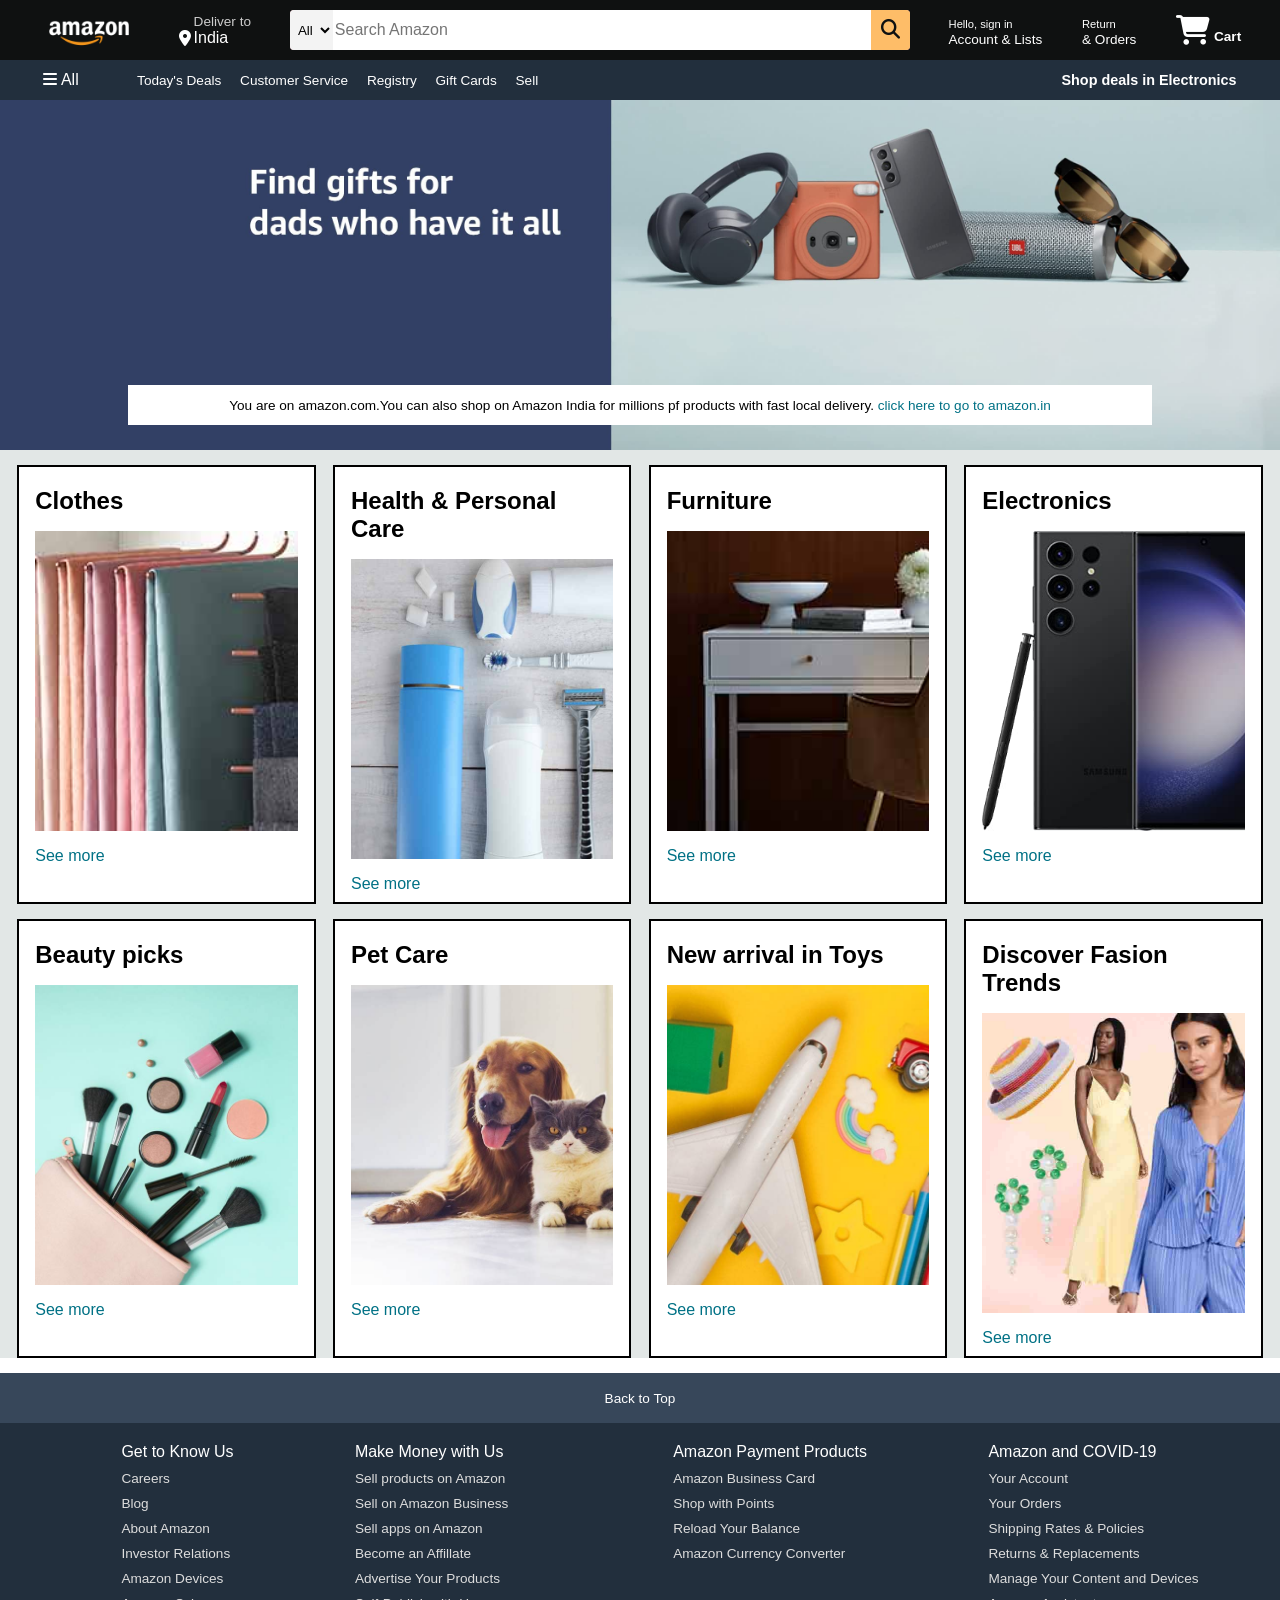
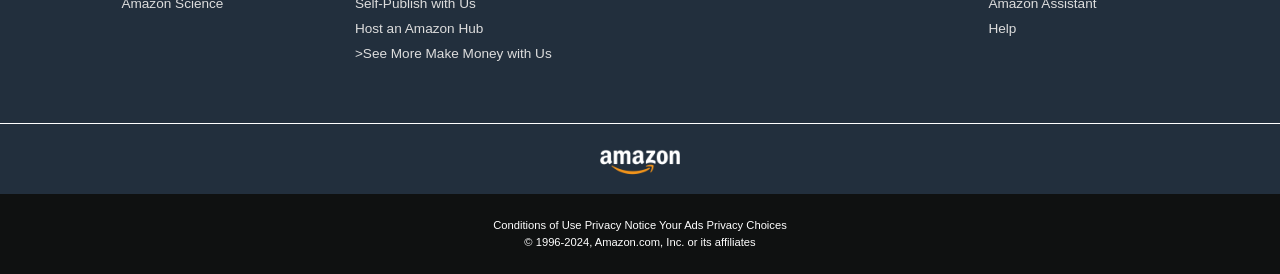
<file: index.html>
<!DOCTYPE html>
<html lang="en">
<head>
    <meta charset="UTF-8">
    <meta name="viewport" content="width=device-width, initial-scale=1.0">
    <title>Amazon</title>
    <link rel="stylesheet" href="https://cdnjs.cloudflare.com/ajax/libs/font-awesome/6.5.2/css/all.min.css" integrity="sha512-SnH5WK+bZxgPHs44uWIX+LLJAJ9/2PkPKZ5QiAj6Ta86w+fsb2TkcmfRyVX3pBnMFcV7oQPJkl9QevSCWr3W6A==" crossorigin="anonymous" referrerpolicy="no-referrer" />
    <link rel="stylesheet" href="style.css">
</head>
<body>
<header>
    <div class="navbar">
        <div class="nav-logo border">
            <div class="logo"></div>
        </div>
        
        <div class="nav-address border">
            <p class="add-first">Deliver to</p>
            <div class="add-icon">
                <i class="fa-solid fa-location-dot"></i>
                <p class="add-second">India</p>
            </div>
        </div>

        <div class="nav-search">
            <select class="search-select">
                <option>All</option>
            </select>
            <input placeholder="Search Amazon" class="search-input">
                <div class="search-icon">
                    <i class="fa-solid fa-magnifying-glass"></i>
                </div>
        </div>
        <div class="nav-singin border">
            <p><span>Hello, sign in</span></p>
            <p class="nav-second">Account & Lists</p>
        </div>
        <div class="nav-return border">
            <p><span>Return</span></p>
            <p class="nav-second">& Orders</p>
        </div>
        <div class="nav-cart  border">
            <i class="fa-solid fa-cart-shopping"></i>
            Cart
        </div>
    </div>

    <div class="panel">
        <div class="panel-all">
            <i class="fa-solid fa-bars"></i>
            All
        </div>
        <div class="panel-ops">
            <p>Today's Deals</p>
            <p>Customer Service</p>
            <p>Registry</p>
            <p>Gift Cards</p>
            <p>Sell</p>
        </div>
        <div class="panel-deals">
            Shop deals in Electronics
        </div>
    </div>
</header>

<div class="hero-section">
    <div class="hero-msg">
        <p>You are on amazon.com.You can also shop on Amazon India for millions pf products with fast local delivery. <a>click here to go to amazon.in</a></p>
    </div>
</div>

<div class="shop-section">
    <div class="box">
        <div class="box-content">
            <h2>Clothes</h2>
            <div class="box-img" style="background-image: url('box1_image.jpg');">
        </div>
            <p>See more</p>
        </div>
        </div>
    <div class="box">  
        <div class="box-content">
        <h2>Health & Personal Care</h2>
        <div class="box-img" style= " background-image: url('box2_image.jpg'); "></div>
        <p>See more</p>
    </div></div>
    <div class="box"> 
        <div class="box-content">
        <h2>Furniture</h2>
        <div class="box-img" style="background-image: url('box3_image.jpg');"></div>
        <p>See more</p>
    </div></div>
    <div class="box">
        <div class="box-content">
            <h2>Electronics</h2>
            <div class="box-img" style="background-image: url('box4_image.jpg');"></div>
            <p>See more</p>
        </div>
    </div>
    <div class="box">
        <div class="box-content">
            <h2>Beauty picks</h2>
            <div class="box-img" style="background-image: url('box5_image.jpg');"></div>
            <p>See more</p>
        </div>
        </div>
    <div class="box">  
        <div class="box-content">
        <h2>Pet Care</h2>
        <div class="box-img" style="background-image: url('box6_image.jpg');"></div>
        <p>See more</p>
    </div></div>
    <div class="box"> 
        <div class="box-content">
            <h2>New arrival in Toys</h2>
        <div class="box-img" style="background-image: url('box7_image.jpg');"></div>
        <p>See more</p>
    </div></div>
    <div class="box">
        <div class="box-content">
            <h2>Discover Fasion Trends</h2>
            <div class="box-img" style="background-image: url('box8_image.jpg');"></div>
            <p>See more</p>
        </div>
    </div>
</div>
</div>
</div>
<footer>
    <div class="foot-panel">
        Back to Top
    </div>

    <div class="foot-panel2">
        <ul>
            <p>Get to Know Us</p>
            <a>Careers</a>
            <a>Blog</a>
            <a>About Amazon</a>
            <a>Investor Relations</a>
            <a>Amazon Devices</a>
            <a>Amazon Science</a>
        </ul>
        <ul>
            <p>Make Money with Us</p>
            <a>Sell products on Amazon</a>
            <a>Sell on Amazon Business</a>
            <a>Sell apps on Amazon</a>
            <a>Become an Affillate</a>
            <a>Advertise Your Products</a>
            <a>Self-Publish with Us</a>
            <a>Host an Amazon Hub</a>
            <a>>See More Make Money with Us</a>
        </ul>
        <ul>
            <p>Amazon Payment Products</p>
            <a>Amazon Business Card</a>
            <a>Shop with Points</a>
            <a>Reload Your Balance</a>
            <a>Amazon Currency Converter</a>
        </ul>
        <ul>
            <p>Amazon and COVID-19</p>
            <a>Your Account</a>
            <a>Your Orders</a>
            <a>Shipping Rates & Policies</a>
            <a>Returns & Replacements</a>
            <a>Manage Your Content and Devices</a>
            <a>Amazon Assistant</a>
            <a>Help</a>
        </ul>
    </div>

    <div class="foot-panel3">
        <div class="logo"></div>
    </div>

    <div class="foot-panel4">
        <div class="pages">
            <a>Conditions of Use</a>
            <a>Privacy Notice</a>
            <a>Your Ads Privacy Choices</a>
        </div>
        <div class="copyright">
            © 1996-2024, Amazon.com, Inc. or its affiliates
        </div>
    </div>
</footer>
</body>
</html>
</file>
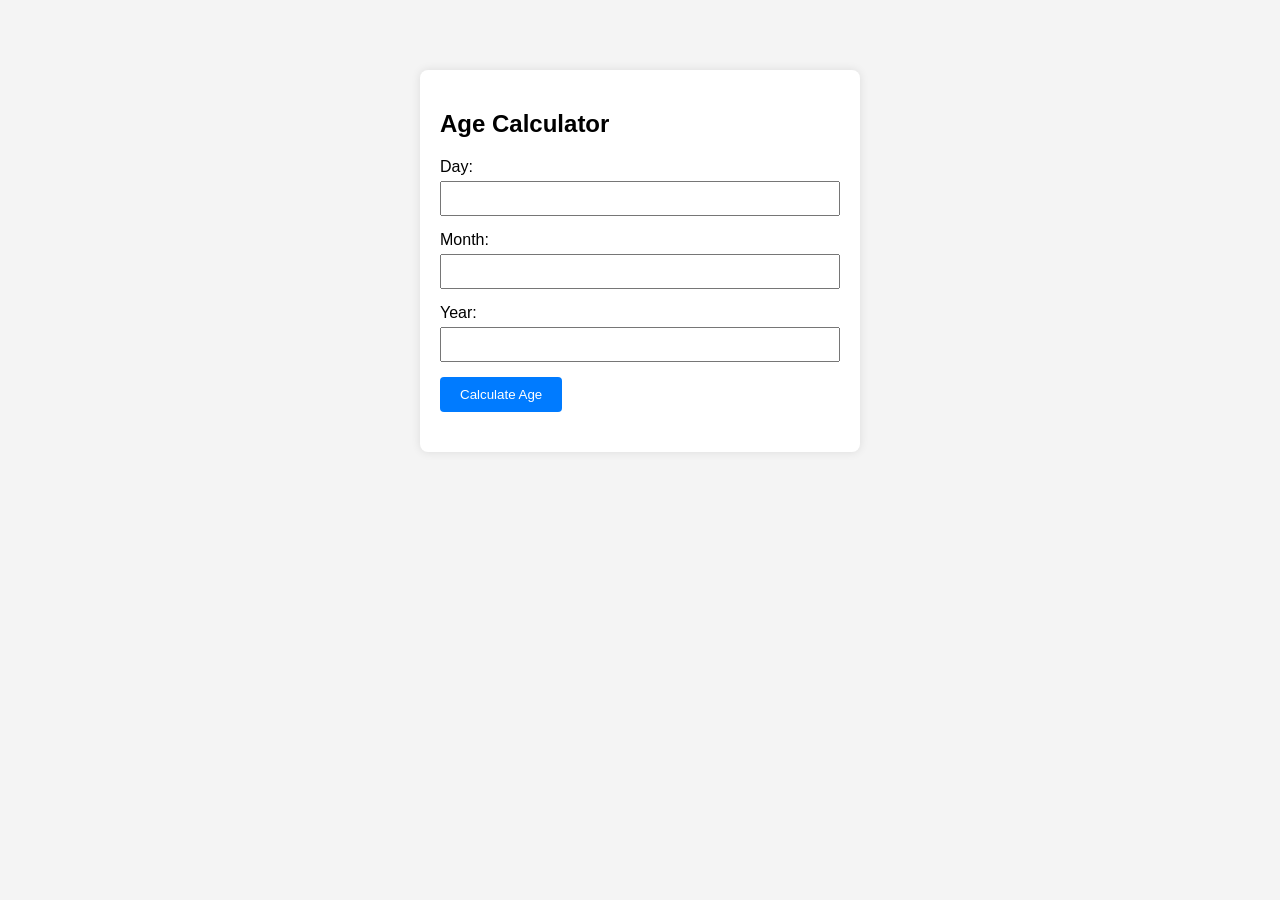
<file: codealpha.html>
<!DOCTYPE html>
<html lang="en">
<head>
    <meta charset="UTF-8">
    <meta name="viewport" content="width=device-width, initial-scale=1.0">
    <title>Age Calculator</title>
    <style>
        body {
            font-family: Arial, sans-serif;
            margin: 50px;
            padding: 20px;
            background-color: #f4f4f4;
        }
        .container {
            max-width: 400px;
            margin: auto;
            padding: 20px;
            background-color: white;
            border-radius: 8px;
            box-shadow: 0 0 10px rgba(0, 0, 0, 0.1);
        }
        .form-group {
            margin-bottom: 15px;
        }
        .form-group label {
            display: block;
            margin-bottom: 5px;
        }
        .form-group input {
            width: 100%;
            padding: 8px;
            box-sizing: border-box;
        }
        .btn {
            padding: 10px 20px;
            background-color: #007BFF;
            color: white;
            border: none;
            border-radius: 4px;
            cursor: pointer;
        }
        .btn:hover {
            background-color: #0056b3;
        }
        .result {
            margin-top: 20px;
            font-size: 18px;
        }
    </style>
</head>
<body>

<div class="container">
    <h2>Age Calculator</h2>
    <form id="ageForm">
        <div class="form-group">
            <label for="day">Day:</label>
            <input type="number" id="day" name="day" min="1" max="31" required>
        </div>
        <div class="form-group">
            <label for="month">Month:</label>
            <input type="number" id="month" name="month" min="1" max="12" required>
        </div>
        <div class="form-group">
            <label for="year">Year:</label>
            <input type="number" id="year" name="year" required>
        </div>
        <button type="submit" class="btn">Calculate Age</button>
    </form>
    <div class="result" id="result"></div>
</div>

<script>
    document.getElementById('ageForm').addEventListener('submit', function(event) {
        event.preventDefault();
        
        const day = parseInt(document.getElementById('day').value);
        const month = parseInt(document.getElementById('month').value);
        const year = parseInt(document.getElementById('year').value);

        if (!day || !month || !year) {
            alert('Please enter a valid date of birth');
            return;
        }

        const dob = new Date(year, month - 1, day);
        const today = new Date();

        let age = today.getFullYear() - dob.getFullYear();
        const monthDifference = today.getMonth() - dob.getMonth();
        const dayDifference = today.getDate() - dob.getDate();

        if (monthDifference < 0 || (monthDifference === 0 && dayDifference < 0)) {
            age--;
        }

        document.getElementById('result').textContent = `Your age is ${age} years.`;
    });
</script>

</body>
</html>
</file>
<file: style.css>
* {
     margin: 0;
     font-family: Arial;
     border: border-box;
}

.navbar {
    height: 60px;
    background-color: #0f1111;
    color: white;
    display: flex;
    align-items: center;
    justify-content: space-evenly;
}

.nav-logo {
    height: 50px;
    width: 100px;
}

.logo {
    background-image: url("amazon_logo.png");
    background-size: cover;
    height: 50px;
    width: 100%;
}

.border {
    border: 1.5px solid transparent;
}

.border:hover {
    border: 1.5px solid white;
}

/** box2 **/
.add-first {
    color: #cccccc;
    font-size: 0.85rem;
    margin-left: 15px;
}

.add-second {
    font-size: 1rem;
    margin-left: 3px;
}

.add-icon {
    display: flex;
    align-items: center;
}

/** box3 **/
.nav-search {
    display: flex;
    justify-content: space-evenly;
    background-color: pink;
    width: 620px;
    height: 40px;
    border-radius: 4px;
}

.search-select {
    background-color: #f3f3f3;
    width: 50px;
    text-align: center;
    border-top-left-radius: 4px;
    border-bottom-left-radius: 4px;
    border: none;
}

.search-input {
    width: 100%;
    font-size: 1rem;
    border: none;
}

.search-icon{
    width: 45px;
    display: flex;
    justify-content: center;
    align-items: center;
    font-size: 1.2rem;
    background-color: #febd68;
    border-top-right-radius: 4px;
    border-bottom-right-radius: 4px;
    color: #0f1111;
}

.nav-search:hover {
    border: 2px solid orange;
}

/** box4 **/
span {
    font-size: 0.7rem;
}

.nav-second {
    font-size: 0.85rem;
    font-family: 700;
}

/** box6 **/
.nav-cart i {
    font-size: 30px;
}

.nav-cart {
    font-size: 0.85rem;
    font-weight: 700;
}

/** panel **/
.panel {
    height: 40px;
    background-color: #222f3d;
    display: flex;
    color: white;
    align-items: center;
    justify-content: space-evenly;
}

.panel-ops p {
    display: inline;
    margin-left: 15px;
}

.panel-ops{
    width: 70%;
    font-size: 0.85rem;
}

.panel-deals{
    font-size: 0.9rem;
    font-weight: 700;
}

/** hero section **/
.hero-section {
    background-image: url("hero_image.jpg");
    background-size: cover;
    height: 350px;
    display: flex;
    justify-content: center;
    align-items: flex-end;
}

.hero-msg {
    background-color: white;
    color: black;
    height: 40px;
    display: flex;
    align-items: center;
    justify-content: center;
    font-size: 0.85rem;
    width: 80%;
    margin-bottom: 25px;

}

.hero-msg a {
    color: #007185;
}

/**shop-section**/
.shop-section {
    display: flex;
    flex-wrap: wrap;
    justify-content: space-evenly;
    background-color: #e2e7e6;
}

.box {
    border: 2px solid black;
    height: 400px;
    width: 23%;
    background-color: white;
    padding: 20px 0px 15px;
    margin-top: 15px;
}

.box-img {
    height: 300px;
    background-size: cover;
    margin-top: 1rem;
    margin-bottom: 1rem;
}

.box-content {
    margin-left: 1rem;
    margin-right: 1rem;
}

.box-content p {
    color: #007185;
}

footer {
    margin-top: 15px;
}
.foot-panel {
    background-color: #37475a;
    color: white;
    height: 50px;
    display: flex;
    justify-content: center;
    align-items: center;
    font-size: 0.85rem;
}

.foot-panel2 {
    background-color: #222f3d;
    color: white;
    height: 300px;
    display: flex;
    justify-content: space-evenly;
}

ul {
    margin-top: 20px;
}

ul a {
    display: block;
    font-size: 0.85rem;
    margin-top: 10px;
    color: #dddddd;
}

.foot-panel3 {
    background-color: #222f3d;
    color: white;
    border-top: 0.5px solid white;
    height: 70px;
    display: flex;
    justify-content: center;
    align-items: center;
}

.logo {
    background-image: url("amazon_logo.png");
    background-size: cover;
    height: 50px;
    width: 100px;
}

.foot-panel4 {
    background-color: #0f1111;
    color: white;
    height: 80px;
    font-size: 0.7rem;
    text-align: center;
}

.pages {
    padding-top: 25px;
}

.copyright {
    padding-top: 5px;
}
</file>
